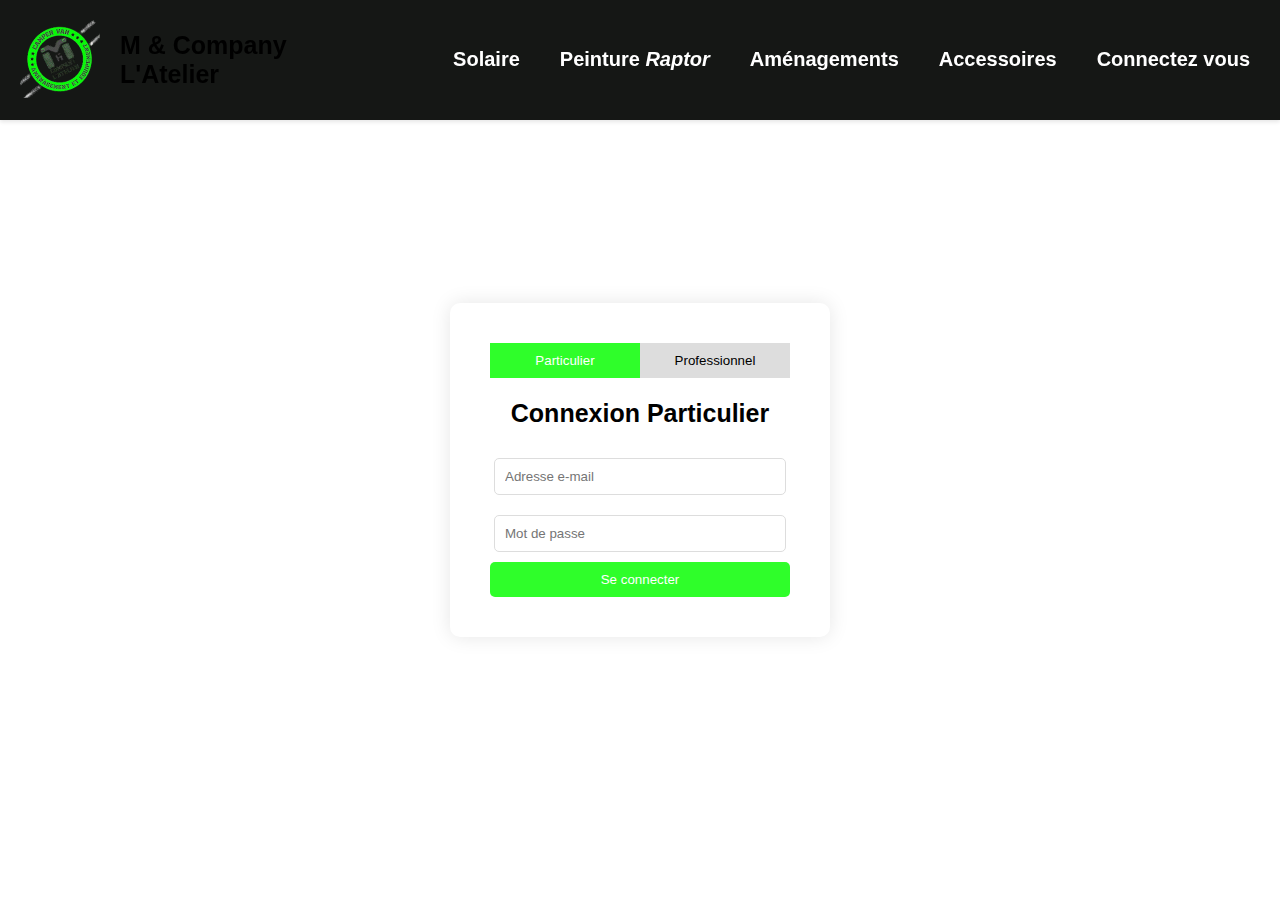
<file: id/index.html>
<!DOCTYPE html>
<html lang="fr">
<head>
    <meta charset="UTF-8">
    <meta name="viewport" content="width=device-width, initial-scale=1.0">
    <title>Fenêtre de Login</title>
    <link rel="stylesheet" href="style.css">
</head>
<body>
    <header class="header">
        <div class="logo">
            <a href="index.html"><img src="../img/logo.png" alt="Logo"></a>
            <a href="../index.html" style="text-decoration:none"><h2>M & Company<br>L'Atelier</h2></a>
        </div>
        <nav class="nav">
            <ul>
                <li><a href="../van/index.html">Solaire</a></li>
                <li><a href="#about">Peinture<i> Raptor</i></a></li>
                <li><a href="#services">Aménagements</a></li>
                <li><a href="../Test/index.html">Accessoires</a></li>
                <li><a href="../id/index.html">Connectez vous</a></li>
            </ul>
        </nav>
    </header>
    <div class="login-container">
        <div class="button-container">
            <button id="btn-particulier" class="toggle-btn active">Particulier</button>
            <button id="btn-professionnel" class="toggle-btn">Professionnel</button>
        </div>

        <!-- Formulaire pour Particulier -->
        <form id="form-particulier" class="form active">
            <h2>Connexion Particulier</h2>
            <input type="email" placeholder="Adresse e-mail" required>
            <input type="password" placeholder="Mot de passe" required>
            <button type="submit">Se connecter</button>
        </form>

        <!-- Formulaire pour Professionnel -->
        <form id="form-professionnel" class="form">
            <h2>Connexion Professionnel</h2>
            <input type="email" placeholder="Adresse e-mail" required>
            <input type="password" placeholder="Mot de passe" required>
            <input type="text" placeholder="Numéro SIRET" required>
            <input type="text" placeholder="Nom de l'entreprise" required>
            <button type="submit">Se connecter</button>
        </form>
    </div>

    <script src="script.js"></script>
</body>
</html>
</file>
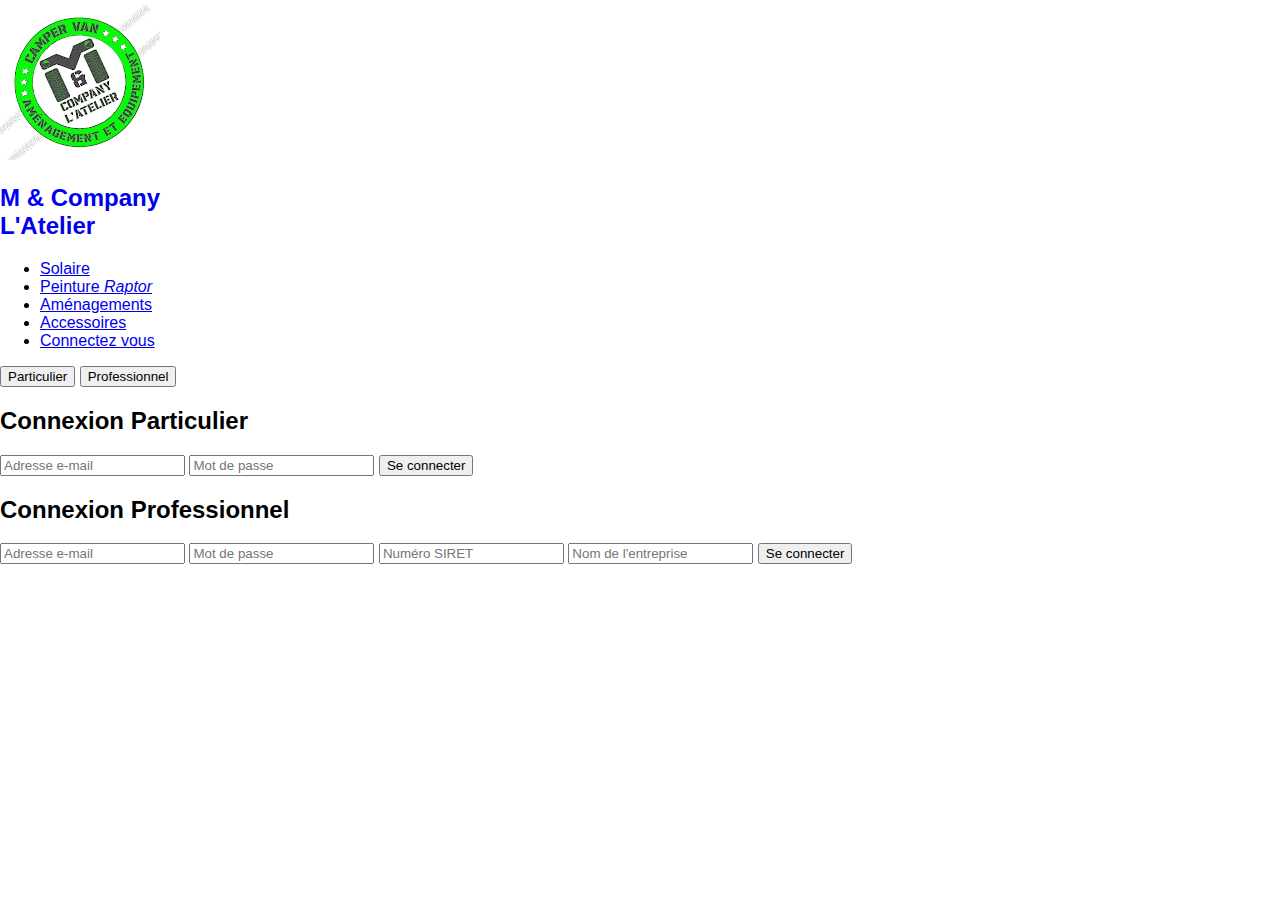
<file: Test/index.html>
<!DOCTYPE html>
<html lang="fr">
<head>
    <meta charset="UTF-8">
    <meta name="viewport" content="width=device-width, initial-scale=1.0">
    <title>Fenêtre de Login</title>
    <link rel="stylesheet" href="style.css">
</head>
<body>
    <header class="header">
        <div class="logo">
                <a href="index.html"><img src="../img/logo.png" alt="Logo"></a>
                <a href="../index.html" style="text-decoration:none"><h2>M & Company<br>L'Atelier</h2></a>
        </div>
        <nav class="nav">
            <ul>
                <li><a href="../van/index.html">Solaire</a></li>
                <li><a href="#about">Peinture<i> Raptor</i></a></li>
                <li><a href="#services">Aménagements</a></li>
                <li><a href="../Test/index.html">Accessoires</a></li>
                <li><a href="../id/index.html">Connectez vous</a></li>
            </ul>
        </nav>
    </header>
    <div class="login-container">
        <div class="button-container">
            <button id="btn-particulier" class="toggle-btn active">Particulier</button>
            <button id="btn-professionnel" class="toggle-btn">Professionnel</button>
        </div>

        <!-- Formulaire pour Particulier -->
        <form id="form-particulier" class="form active">
            <h2>Connexion Particulier</h2>
            <input type="email" placeholder="Adresse e-mail" required>
            <input type="password" placeholder="Mot de passe" required>
            <button type="submit">Se connecter</button>
        </form>

        <!-- Formulaire pour Professionnel -->
        <form id="form-professionnel" class="form">
            <h2>Connexion Professionnel</h2>
            <input type="email" placeholder="Adresse e-mail" required>
            <input type="password" placeholder="Mot de passe" required>
            <input type="text" placeholder="Numéro SIRET" required>
            <input type="text" placeholder="Nom de l'entreprise" required>
            <button type="submit">Se connecter</button>
        </form>
    </div>

    <script src="script.js"></script>
</body>
</html>
</file>
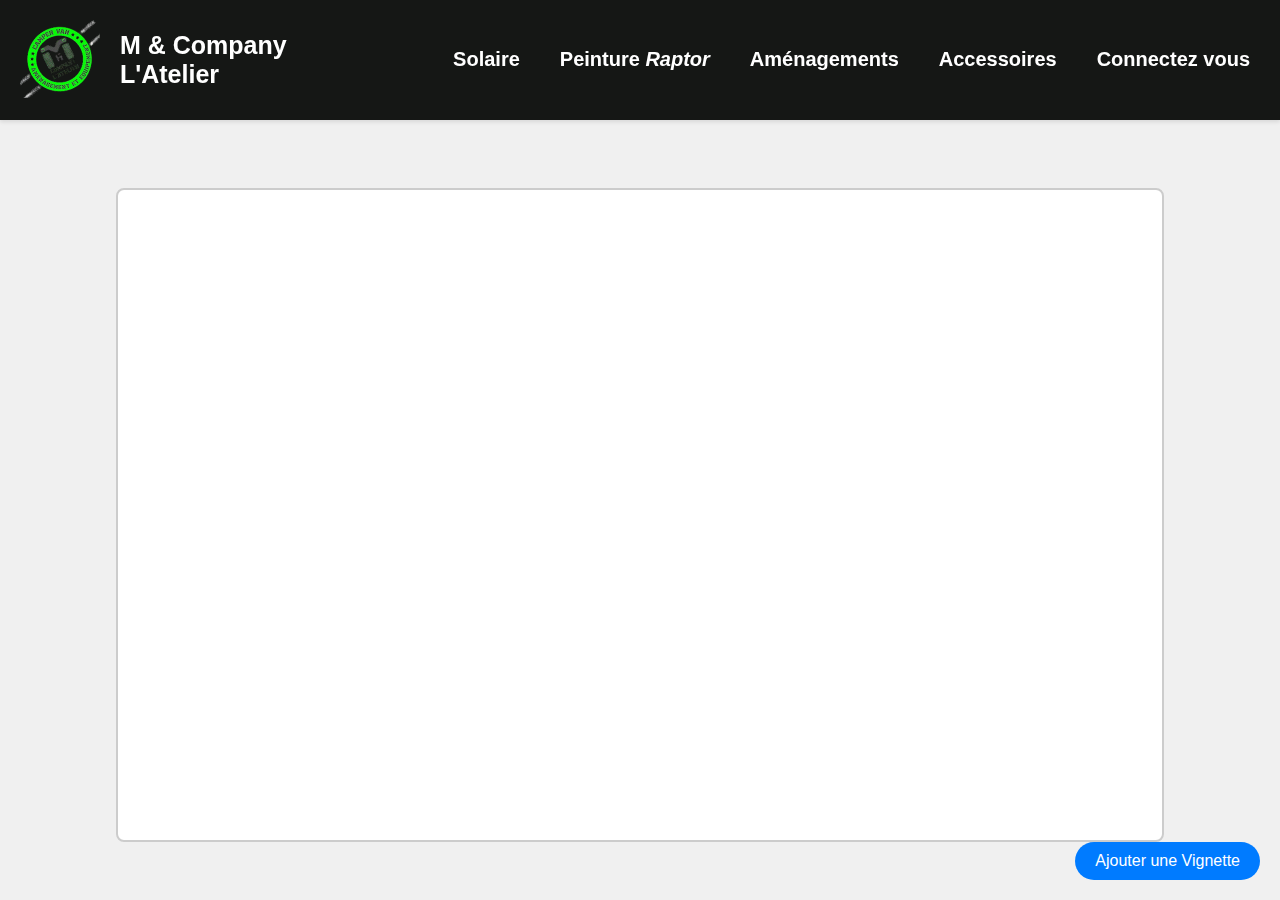
<file: van/index.html>
<!DOCTYPE html>
<html lang="en">
<head>
    <meta charset="UTF-8">
    <meta name="viewport" content="width=device-width, initial-scale=1.0">
    <title>Solaire</title>
    <link rel="stylesheet" href="style.css">
</head>
<body>
    <header class="header">
        <div class="logo">
            <a href="../index.html"><img src="../img/logo.png" alt="Logo"></a>
            <a href="../index.html" style="text-decoration:none"><h2>M & Company<br>L'Atelier</h2></a>
        </div>
        <nav class="nav">
            <ul>
                <li><a href="../van/index.html">Solaire</a></li>
                <li><a href="#about">Peinture<i> Raptor</i></a></li>
                <li><a href="#services">Aménagements</a></li>
                <li><a href="#contact">Accessoires</a></li>
                <li><a href="../id/index.html">Connectez vous</a></li>
            </ul>
        </nav>
    </header>
    
    <div id="container">
        <div id="vignette-container">

        </div>
    </div>
    <button id="add-vignette-btn">Ajouter une Vignette</button>


    <div id="popup" class="popup">
        <div class="popup-content">
            <h2>Ajouter une Vignette</h2>
            <label for="vignette-text">Texte :</label>
            <input type="text" id="vignette-text" placeholder="Entrez le texte">
            
            <label for="vignette-value">Valeur :</label>
            <input type="number" id="vignette-value" placeholder="Entrez la valeur">
            
            <label for="vignette-image">Image URL :</label>
            <input type="file" id="vignette-image" class="hidden">
            <label for="vignette-image" class="file-button">Choisissez une image</label>
            
            <button id="validate-btn">Valider</button>
            <button id="close-popup-btn">Fermer</button>
        </div>
    </div>

    <script src="script.js"></script>
</body>
</html>
</file>
<file: id/style.css>
body, html {
    margin: 0;
    padding: 0;
    display: flex;
    justify-content: center;
    align-items: center;
    height: 100vh;
    font-family: Arial, sans-serif;
    background-color: white;
}

.login-container {
    background-color: #fff;
    padding: 40px;
    margin-top: 40px;
    border-radius: 10px;
    box-shadow: 0 0 20px rgba(0, 0, 0, 0.1);
    width: 300px;
    text-align: center;
    position: relative;
}

.button-container {
    display: flex;
    justify-content: center;
    margin-bottom: 20px;
}

.toggle-btn {
    background-color: #ddd;
    border: none;
    padding: 10px;
    cursor: pointer;
    flex: 1;
    transition: background-color 0.3s;
}

.toggle-btn.active {
    background-color: rgb(47, 254, 42);
    color: white;
}

.form {
    display: none;
}

.form.active {
    display: block;
}

input {
    width: 90%;
    padding: 10px;
    padding-right: 10px;
    margin: 10px 0;
    border: 1px solid #ddd;
    border-radius: 5px;
}

button[type="submit"] {
    width: 100%;
    padding: 10px;
    background-color: rgb(47, 254, 42);
    color: white;
    border: none;
    border-radius: 5px;
    cursor: pointer;
}

button[type="submit"]:hover {
    background-color: rgb(38, 202, 35);
}

body {
    margin: 0;
    font-family: Arial, sans-serif;
    color: white;
}

.header {
    display: flex;
    align-items: center;
    padding: 10px 20px;
    width: 1240px;
    background-color: #151715;
    box-shadow: 0 2px 4px rgba(0, 0, 0, 0.1);
    justify-content: space-between;
    position: fixed;
    top: 0;
}

.logo img {
    max-height: 80px;
    margin-right: 20px;
}

.logo{
    display: flex;
    align-items: center;
}

.nav ul {
    list-style: none;
    margin: 0;
    padding-right: 0;
    display: flex;
    position: relative;
}

.nav li {
    margin-left: 20px;
}

.nav a {
    text-decoration: none;
    color: white;
    font-weight: bold;
    padding: 10px;
    transition: color 0.3s;
    position: relative;
    font-size: 20px;
}

.nav a:hover {
    color: rgb(47, 254, 42);
}

.nav a:after {
    content: "";
    position: absolute;
    background-color: rgb(47, 254, 42);
    height: 2px;
    width: 0;
    left: 0;
    bottom: -5px;
}

.nav a:hover:after {
    width: 100%;
    transition: 0.4s;
}

.nav a:not(hover):after {
    width: 0;
    transition: 0.4s;
}

h2{
    font-size: 25px;
    color: black;
}

body, html {
    margin: 0;
    padding: 0;
    width: 100%;
    height: 100%;
    font-family: Arial, sans-serif;
    overflow: hidden;
}

.titre{
    color: white;
}
</file>
<file: Test/style.css>
body, html {
    margin: 0;
    padding: 0;
    width: 100%;
    height: 100%;
    font-family: Arial, sans-serif;
    overflow: hidden;
}

.container {
    width: 100%;
    height: 100vh; /* Hauteur totale de la page, 100vh pour chaque section */
    display: flex;
    flex-direction: column;
}

.image-section {
    position: relative;
    width: 100%;
    height: 100vh;
    overflow: hidden; /* Empêche le débordement */
}

.top-image {
    background-image: url(../img/test.jpeg); /* Remplacez par le chemin de votre première image */
    background-size: cover;
    background-position: center;
    clip-path: polygon(0 0, 100% 0, 80% 100%, 0% 100%); /* Coupure diagonale pour la première image */
}

.bottom-image {
    background-image: url(../img/vann.jpeg); /* Remplacez par le chemin de votre deuxième image */
    background-size: cover;
    background-position: center;
    clip-path: polygon(20% 0, 100% 0, 100% 100%, 0% 100%); /* Coupure diagonale inverse pour la deuxième image */
}

.text-overlay {
    position: absolute;
    top: 50%;
    left: 50%;
    transform: translate(-50%, -50%);
    background-color: rgba(255, 255, 255, 0.8);
    padding: 20px;
    text-align: center;
    z-index: 2;
}

h1 {
    margin: 0;
    font-size: 2.5rem;
}

p {
    font-size: 1.2rem;
}
</file>
<file: van/style.css>
body {
    font-family: Arial, sans-serif;
    margin: 0;
    padding: 0;
    justify-content: center;
    align-items: center;
    height: 100vh;
    background-color: #f0f0f0;
    display: flex;
}

#container {
    width: 80%;
    height: 70%;
    overflow-y: auto;
    border: 2px solid #ccc;
    border-radius: 8px;
    padding: 10px;
    background-color: white;
    margin-top: 130px;
}

#vignette-container {
    display: flex;
    flex-wrap: wrap; 
    flex-direction: row;
    justify-content: flex-start;
    padding: 20px;
}

.vignette {
    width: 200px;
    padding: 10px;
    margin: 10px;
    border: 1px solid #ccc;
    border-radius: 5px;
    box-shadow: 2px 2px 8px rgba(0, 0, 0, 0.1);
    background-color: #fff;
    overflow: hidden;
    display: flex;
    flex-direction: column;
    align-items: center;
}

.vignette img {
    width: 100%;
    height: auto;
}

.vignette p {
    margin-top: 10px;
    font-size: 14px;
    text-align: center;
    word-wrap: break-word; /* Force les longues chaînes de texte à se casser et passer à la ligne */
    overflow-wrap: break-word; /* Comportement similaire, compatible avec plus de navigateurs */
    word-break: break-word;
}

#add-vignette-btn {
    position: fixed;
    bottom: 20px;
    right: 20px;
    padding: 10px 20px;
    background-color: #007bff;
    color: white;
    border: none;
    border-radius: 50px;
    cursor: pointer;
    font-size: 16px;
}

#add-vignette-btn:hover {
    background-color: #0056b3;
}

.popup {
    display: none;
    position: fixed;
    top: 0;
    left: 0;
    width: 100%;
    height: 100%;
    background-color: rgba(0, 0, 0, 0.5);
    justify-content: center;
    align-items: center;
}

.popup-content {
    background-color: white;
    padding: 20px;
    border-radius: 8px;
    box-shadow: 0 0 10px rgba(0, 0, 0, 0.25);
    width: 300px;
    text-align: center;
}

.popup-content label {
    display: block;
    margin-top: 10px;
    text-align: left;
}

.popup-content input {
    width: 100%;
    padding: 8px;
    margin-top: 5px;
    box-sizing: border-box;
}

#validate-btn {
    margin-top: 15px;
    padding: 10px 20px;
    background-color: #28a745;
    color: white;
    border: none;
    border-radius: 4px;
    cursor: pointer;
}

#close-popup-btn {
    margin-top: 10px;
    padding: 10px 20px;
    background-color: #dc3545;
    color: white;
    border: none;
    border-radius: 4px;
    cursor: pointer;
}

#validate-btn:hover {
    background-color: #218838;
}

#close-popup-btn:hover {
    background-color: #c82333;
}

.hidden{
    display: none;
}


.file-button {
    padding: 10px 20px;
    background-color: rgb(198, 198, 198);
    color: black;
    border: none;
    border-radius: 10px;
    cursor: pointer;
    font-size: 16px;
}

.file-button:hover {
    background-color: #808080;
}

.delete-btn {
    position: absolute;
    background: #ff6666;
    border: none;
    color: white;
    font-weight: bold;
    border-radius: 50%;
    width: 20px;
    height: 20px;
    cursor: pointer;
}

.delete-btn:hover {
    background: #ff3333;
}

.header {
    display: flex;
    align-items: center;
    padding: 10px 20px;
    background-color: #151715;
    box-shadow: 0 2px 4px rgba(0, 0, 0, 0.1);
    justify-content: space-between;
    width: 1240px;
    position: fixed;
    top: 0;
}

.logo img {
    max-height: 80px;
    margin-right: 20px;
}

.logo{
    display: flex;
    align-items: center;
}

.nav ul {
    list-style: none;
    margin: 0;
    padding-right: 0;
    display: flex;
    position: relative;
}

.nav li {
    margin-left: 20px;
}

.nav a {
    text-decoration: none;
    color: white;
    font-weight: bold;
    padding: 10px;
    transition: color 0.3s;
    position: relative;
    font-size: 20px;
}

.nav a:hover {
    color: rgb(47, 254, 42);
}

.nav a:after {
    content: "";
    position: absolute;
    background-color: rgb(47, 254, 42);
    height: 2px;
    width: 0;
    left: 0;
    bottom: -5px;
}

.nav a:hover:after {
    width: 100%;
    transition: 0.4s;
}

.nav a:not(hover):after {
    width: 0;
    transition: 0.4s;
}

h2{
    font-size: 25px;
    color: white;
}

#vignette-container {
    display: flex;
    flex-wrap: wrap; /* Permet aux lignes de se renvoyer normalement */
    flex-direction: row; /* Garde l'ordre naturel des éléments (de gauche à droite) */
    justify-content: flex-start; /* Aligne les éléments à gauche */
    padding: 20px;
}

.vignette {
    width: 200px;
    padding: 10px;
    margin: 10px;
    border: 1px solid #ccc;
    border-radius: 5px;
    box-shadow: 2px 2px 8px rgba(0, 0, 0, 0.1);
    background-color: #fff;
    overflow: hidden;
    display: flex;
    flex-direction: column;
    align-items: center;
    position: relative; 
    height:200px;
}

.vignette img {
    width: 100%;
    height: 100%;
    object-fit: cover;
    overflow: hidden;
}

.vignette-text {
    margin-top: 10px;
    font-size: 14px;
    text-align: center;
    position: relative;
    word-wrap: break-word; /* Force les longues chaînes de texte à se casser et passer à la ligne */
    overflow-wrap: break-word; /* Comportement similaire, compatible avec plus de navigateurs */
    word-break: break-word;
}

.vignette-value {
    position: absolute; /* Position absolue pour placer en bas à droite */
    bottom: 10px; /* Distance du bas de la vignette */
    left: 10px; /* Distance du côté droit de la vignette */
    font-size: 16px; /* Taille de la police pour la valeur (prix) */
    font-weight: bold; /* Gras pour mettre en évidence */
    color: black; /* Couleur de texte pour le prix */
    background-color: rgba(255, 255, 255, 0.8); /* Fond légèrement transparent pour le prix */
    padding: 5px;
    border-radius: 5px;
    font-size: 1rem;
}
</file>
